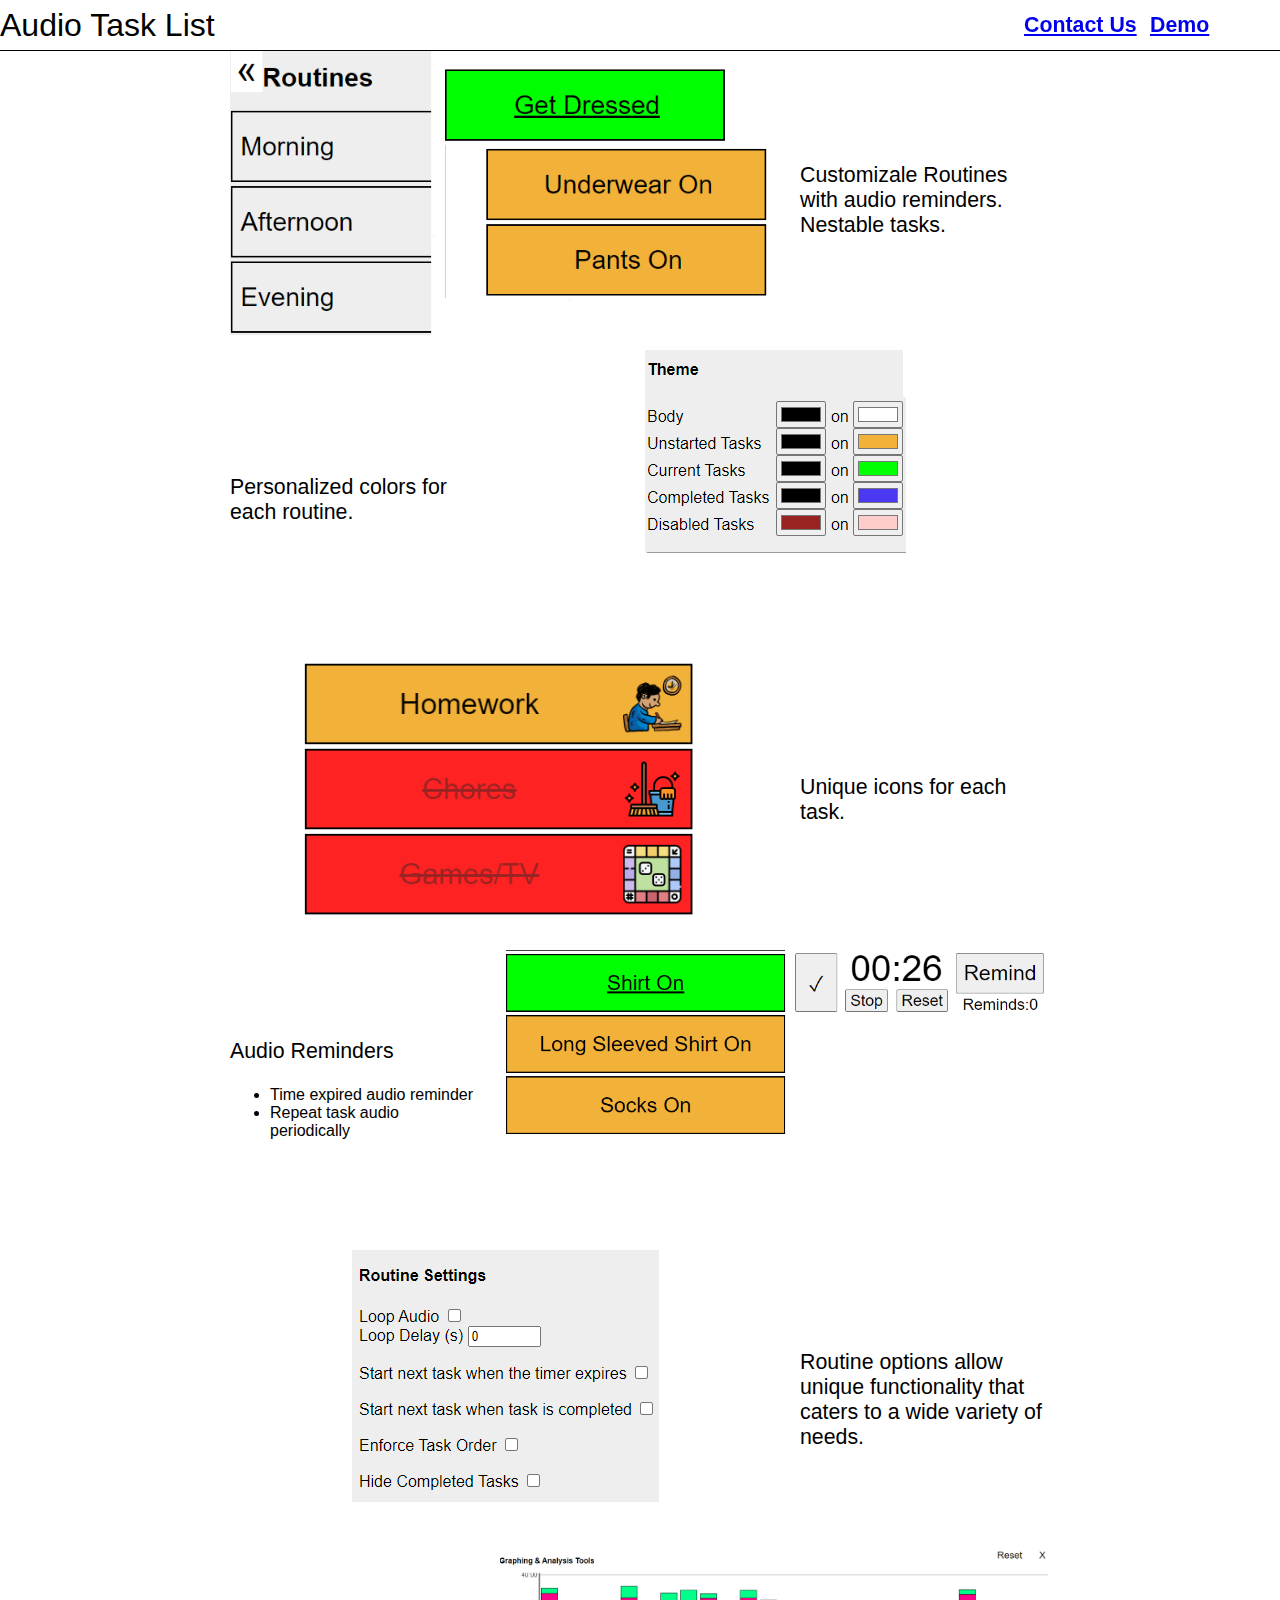
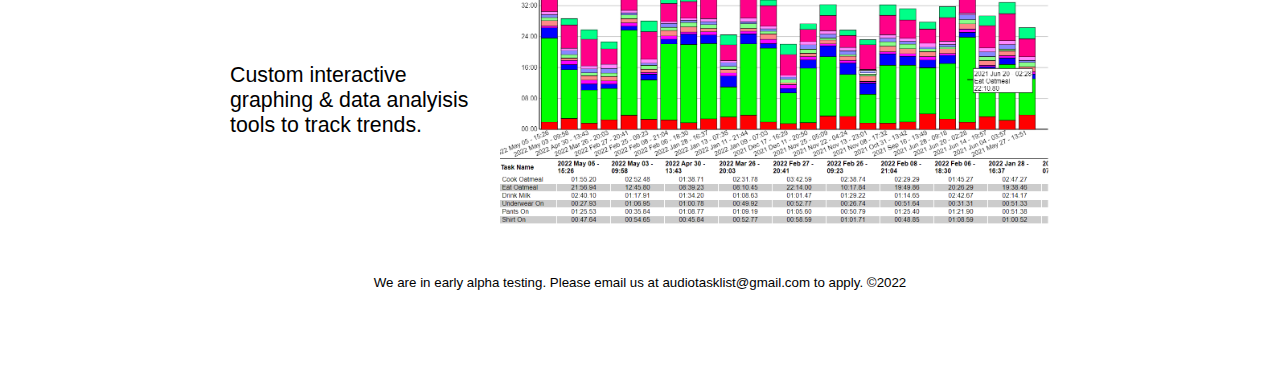
<file: index.html>
<!DOCTYPE html>
<html lang="en">
	<head>
		<meta content="text/html;charset=utf-8" http-equiv="Content-Type"/>
		<link rel="icon" type="image/x-icon" href="favicon.ico"/>
		<title>ATL</title>
		<link rel="stylesheet" type="text/css" href="Style.css"/>
	</head>
	<body>
		<div id="menuBar" class="menuBar">
			<div class="menuItem title">
				Audio Task List
			</div>
			
			<div class="menuItem menuLinksWrapper">
				<div class="menuLink">
					<a href="mailto:audiotasklist@gmail.com">Contact Us</a>
				</div>
				<div class="menuLink">
					<a href="ATL/demo/">Demo</a>
				</div>
			</div>
		</div>
		
		<div class="contentWrapper">
			
			<div class="row">
				<div class="imageBlock">
					<img class="image" src="images/1.png"/>
				</div>
				<div class="textBlock">
					Customizale Routines with audio reminders.
					Nestable tasks.
				</div>
			</div>
			<div class="row">
				<div class="textBlock">
					Personalized colors for each routine.
				</div>
				<div class="imageBlock">
					<img class="image" src="images/2.png"/>
				</div>
			</div>
			
			<div class="row">
				<div class="imageBlock">
					<img class="image" src="images/3.png"/>
				</div>
				<div class="textBlock">
					Unique icons for each task.
				</div>
			</div>
			
			<div class="row">
				<div class="textBlock">
					Audio Reminders
					<ul>
						<li>Time expired audio reminder</li>
						<li>Repeat task audio periodically</li>
					</ul>
				</div>
				<div class="imageBlock">
					<img class="image" src="images/4.png"/>
				</div>
			</div>
			
			<div class="row">
				<div class="imageBlock">
					<img class="image" src="images/5.png"/>
				</div>
				<div class="textBlock">
					Routine options allow unique functionality that caters to a wide variety of needs.
				</div>
			</div>
			
			<div class="row">
				<div class="textBlock ">
					Custom interactive graphing & data analyisis tools to track trends.
				</div>
				<div class="imageBlock">
					<img class="image" src="images/6.png"/>
				</div>
			</div>
		</div>
		<div class="footer">
			We are in early alpha testing. Please email us at audiotasklist@gmail.com to apply.
			©2022
		</div>
	</div>
</body>
</body>
</html>
</file>
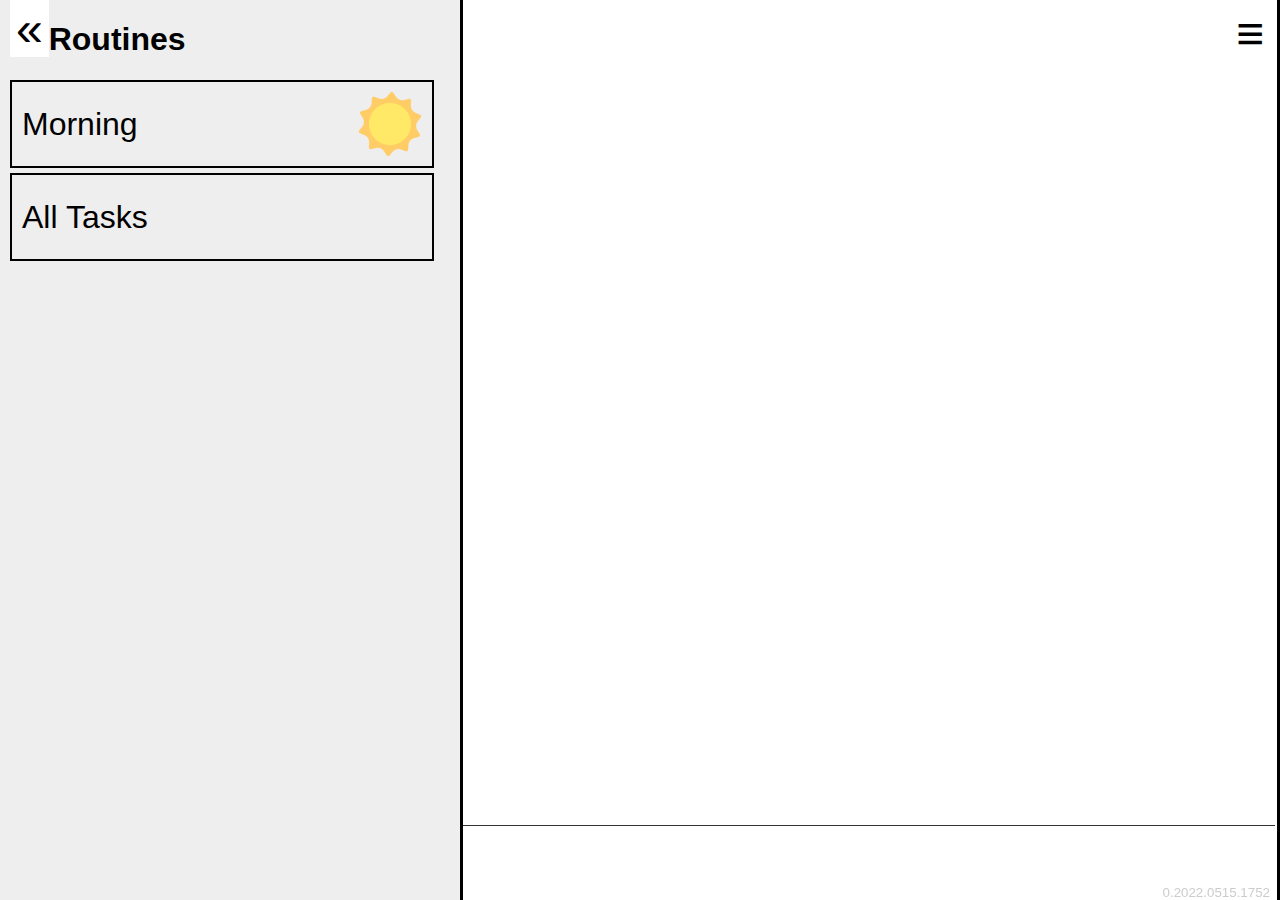
<file: ATL/Caleb/index.html>
<!DOCTYPE html>
<html lang="en">
	<head>
		<title>ATL - Demo</title>
		<meta content="text/html;charset=utf-8" http-equiv="Content-Type"/>
		<link rel="icon" type="image/x-icon" href="../favicon.ico"/>
		<link rel="stylesheet" type="text/css" href="../Base.css"/>
		<script src="customTasks.js"></script>
		<script src="../audiotasklist.js"></script>
		<script src="../graph.js"></script>
		<style>
			.current{}
			.completed{}
			.unstarted{}
			.notAllowed{}
		</style>
	</head>
	<body onresize="resize()" onerror="windowError(message, source, lineno, colno, error)">
		<div id="routineArea" class="routineArea routineAreaExpanded">
			<button id="closeRoutines" class="closeRoutines" onclick="hideRoutines()">«</button>
			<h1>Routines</h1>
			<div id="inProgress" class="hide">
				<button class="inProgress" onclick="restoreInProgress()">Restore Routine In Progress</button>
				<hr/>
			</div>
		</div>
		<div id="rightMenu" class="rightMenu">
			<button id="closeRightMenu" class="closeMenu" onclick="hideRightMenu()">X</button>
			<h4>Theme</h4>
			<div class="colorLabel">Body</div>
			<input id="cContentWrapper" type="color" value="#000000" onchange="changeColor(this, '.contentWrapper')">
			on
			<input id="bgContentWrapper" type="color" value="#FFFFFF" onchange="changeBackgroundColor(this, '.contentWrapper')">
			<br/>
			<div class="colorLabel">Unstarted Tasks</div>
			<input id="cUnstarted" type="color" value="#000000" onchange="changeColor(this, '.unstarted')">
			on
			<input id="bgUnstarted" type="color" value="#F2B138" onchange="changeBackgroundColor(this, '.unstarted')">
			<br/>
			<div class="colorLabel">Current Tasks</div>
			<input id="cCurrent" type="color" value="#000000" onchange="changeColor(this, '.current')">
			on
			<input id="bgCurrent" type="color" value="#00FF00" onchange="changeBackgroundColor(this, '.current')">
			<br/>
			<div class="colorLabel">Completed Tasks</div>
			<input id="cCompleted" type="color" value="#000000" onchange="changeColor(this, '.completed')">
			on
			<input id="bgCompleted" type="color" value="#4B38F2" onchange="changeBackgroundColor(this, '.completed')">
			<br/>
			<div class="colorLabel">Disabled Tasks</div>
			<input id="cNotAllowed" type="color" value="#992222" onchange="changeColor(this, '.notAllowed')">
			on
			<input id="bgNotAllowed" type="color" value="#FFCCCC" onchange="changeBackgroundColor(this, '.notAllowed')">
			<hr/>
			<div id="settingsArea" class="settings hide">
				<hr/>
				<h4>Routine Settings</h4>
				<p>
					<label for="chkLoop">Loop Audio</label>
					<input id="chkLoop" type="checkbox" onchange="loopChange()" />
					<br/>
					<label for="numDelay">Loop Delay (s)</label>
					<input id="numDelay" type="number" min="0" max="600" onchange="loopDelayChange()" />
				</p>
				<p>
					<label for="chkAutoTimer">Start next task when the timer expires</label>
					<input id="chkAutoTimer" type="checkbox" onchange="autoTimerAdvanceChange()" />
				</p>
				<p>
					<label for="chkAutoDone">Start next task when task is completed</label>
					<input id="chkAutoDone" type="checkbox" onchange="autoDoneAdvanceChange()" />
				</p>
				<p>
					<label for="chkOrder">Enforce Task Order</label>
					<input id="chkOrder" type="checkbox" onchange="enforceOrderChange()" />
				</p>
				<p>
					<label for="chkHideComplete">Hide Completed Tasks</label>
					<input id="chkHideComplete" type="checkbox" onchange="hideCompletedChange()" />
				</p>
			</div>
			<hr/>
			<h4>Data Management & Analysis</h4>
			<p style="font-size:10pt;">
				When all tasks in a routine are completed the times and reminders are saved in local storage.
				The local storage can be exported to a text file as a backup in case the browser local storage is deleted.
			</p>
			<p>
				<label for="btnGraph">Graph and Analyze data</label><br/>
				<button id="btnGraph" onclick="showGraphModal()">Analysis Tools</button>
			</p>
			<p>
				<label for="btnExport">Export Local Storage</label><br/>
				<button id="btnExport" onclick="exportClick()">Download Data</button>
			</p>
			<p>
				<label for="import">Import to Local Storage</label><br/>
				<input id="import" type="file" accept=".txt" onchange="importFile(event);"/>
			</p>
			<p>
				<label for="clearStorage">Clear Local Storage</label><br/>
				<button id="clearStorage" onclick="clearStorage();">Clear Stored Data</button>
			</p>
			<p>
				<label for="toggleDiagnostics">Toggle Diagnostics</label><br/>
				<button id="toggleDiagnostics" onclick="displayDiagnostics();">Toggle Diagnostics</button>
			</p>

		</div>
		<button id="toggleRoutines" class="toggleRoutines" onclick="showRoutines()">»</button>
		<button id="rightMenuBtn" class="menuBtn" onclick="showRightMenu()">≡</button>
		<div id="graphModalWrapper" class="graphModalWrapper hide">
			<div id="graphModal" class="graphModal">
				<button id="closeGraphModal" class="closeMenuButton" onclick="hideGraphModal()">X</button>
				<button id="resetGraph" class="resetButton hide" onclick="resetGraphOptions()">Reset</button>
				<div id="saveGraphButtons" class="saveGraphButtons hide">
					<button id="dlGraph" onclick="saveGraphImage()">Save Graph</button>
					<button id="dlTable" onclick="saveGraphTable()">Save Table</button>
				</div>
				<h3>Graphing & Analysis Tools</h3>
				<div  class="modalContent">
					<div id="modalContentWrapper" class="modalContentWrapper fullHeight">
						<div id="modalSideArea" class="graphOptions">
							<div id="graphOptionWrapper" class="graphOptionWrapper">
								<label for="graphType" class="graphLabel">Graph Type</label>
								<select id="graphType" class="graphOption" onchange="selectGraphType(this.value)">
									<option selected disabled hidden>Select Graph Type</option>
									<option value="flame">Flame Graph</option>
									<option value="waterfall">Waterfall Chart</option>
									<option value="pie">Pie Chart</option>
									<option value="time">Completion Time</option>
									<option value="reminders">Reminder Count</option>
									<option value="stackedPercent">Stacked Bar % Time</option>
									<option value="stackedTotal">Stacked Bar Total Time</option>
									<option value="stackedReminders">Stacked Bar Reminders</option>
								</select>
								<div id="graphRoutine" class="graphOptionWrapper hide">
									<label for="selectGraphRoutine" class="graphLabel">Routine</label>
									<select id="selectGraphRoutine" class="graphOption" onchange="onSelectGraphRoutine(this.value)"></select>
								</div>
								<div id="graphInstance" class="graphOptionWrapper hide">
									<label for="ddlYearMonth" class="graphLabel">Year-Month</label>
									<select id="ddlYearMonth" onchange="getMonthInstances(this, event)"></select>
									<div id="selectGraphInstance" class="graphOptionWrapper hide">
										<label for="ddlGraphInstance" class="graphLabel">Instance</label>
										<select id="ddlGraphInstance" class="graphOption" onchange="selectGraphRoutineInstance(this.value)"></select>
									</div>
								</div>
								<div id="graphTotal" class="graphOptionWrapper hide">
									<p>
										<input id="dateFrom" type="date" />-
										<input id="dateTo" type="date" />
									</p>
								</div>
								<div id="generateGraph" class="hide">
									<button class="graphButton" onclick="analyze()">Generate Graph</button>
								</div>
							</div>
							<div id="sideGraphData" class="graphData hide">
								<div id="dataWrapper">
									<table id="graphDataTable" class="graphDataTable">
										<thead id="tableHead" class="tableHead"></thead>
										<tbody id="tableBody" class="tableBody"></tbody>
										<tfoot id="tableFoot" class="tableFoot"></tfoot>
									</table>
								</div>
							</div>
						</div>
						<div id="graphWrapper" class="graphWrapper">
							<canvas id="Graph" class="graph" onmousemove="graphMouseMove(event)" onclick="graphClick(event)"><h1>Graph</h1></canvas>
						</div>
					</div>
					<div id="bottomGraphData" class="bottomGraphData hide">
					</div>
				</div>
			</div>
		</div>
		<div id="wrapper" class="wrapper">
			<div id="topRow" class="topRow">
				<div id="routineName" class="routineName"></div>
			</div>
			<img id="routineImage" class="routineIcon hide" alt="Routine Image" src="../b.png" />
			<div id="content" class="content">
				<div id="taskArea" class="taskArea">
				</div>
				<div id="completedArea" class="completedArea hide">
					<h2>Completed Tasks:</h2>
					<table class="completedTable">
						<thead>
							<tr>
								<th class="completedColHeader" style="width:30px" onclick="sort('taskNum')">#</th>
								<th class="completedColHeader" style="width:200px" onclick="sort('name')">Task</th>
								<th class="completedColHeader" style="width:20px" onclick="sort('duration')">Duration</th>
								<th class="completedColHeader" style="width:20px" onclick="sort('reminders')">Reminders</th>
							</tr>
						</thead>
						<tbody id="completedTable" >
						</tbody>
					</table>
				</div>
				<div id="diagnosticsArea" class="diagnosticsArea hide">
					<textarea id="txtDiagnostics" rows="20" cols="100"></textarea>
				</div>
			</div>
			<div id="floatyButtons" class="floatyButtons hide">
				<button id="btnDone" class="btnDone" onclick="clickDone()">✓</button>
				<div id="timer" class="timer">
					<div id="timerDisplay" class="timerDisplay" onclick="startStop()">00:00</div>
					<button id="startStop" class="timerButton" onclick="startStop()">Start</button>
					<button id="reset" class="timerButton" onclick="resetTimer()">Reset</button>
				</div>
				<div id="remindArea" class="remindArea">
					<button id="btnRemind" class="btnRemind" onclick="remind()">Remind</button>
					<div id="remindDisplay" class="remindDisplay">Reminds:<span id="currentReminds">70</span></div>
				</div>
				<div id="taskImg" class="taskImg hide">
					<img id="currentTaskImg" class="currentTaskImg" alt="Current Task Image" src="../b.png" />
				</div>
			</div>
		</div>
		<div id="footer" class="footer">
			<div id="attribution" class="attribution hide">
				<div id="attributionLinks" class="attributionLinks"></div>
			</div>
			<div id="build" class="build"></div>
		</div>
		<div id="undoArea" class="undoArea hide">
			<button id="undoButton" class="undoButton" onclick="undoLastComplete()">Undo Last Complete</button>
		</div>
		<script>init();</script>
	</body>
</html>
</file>
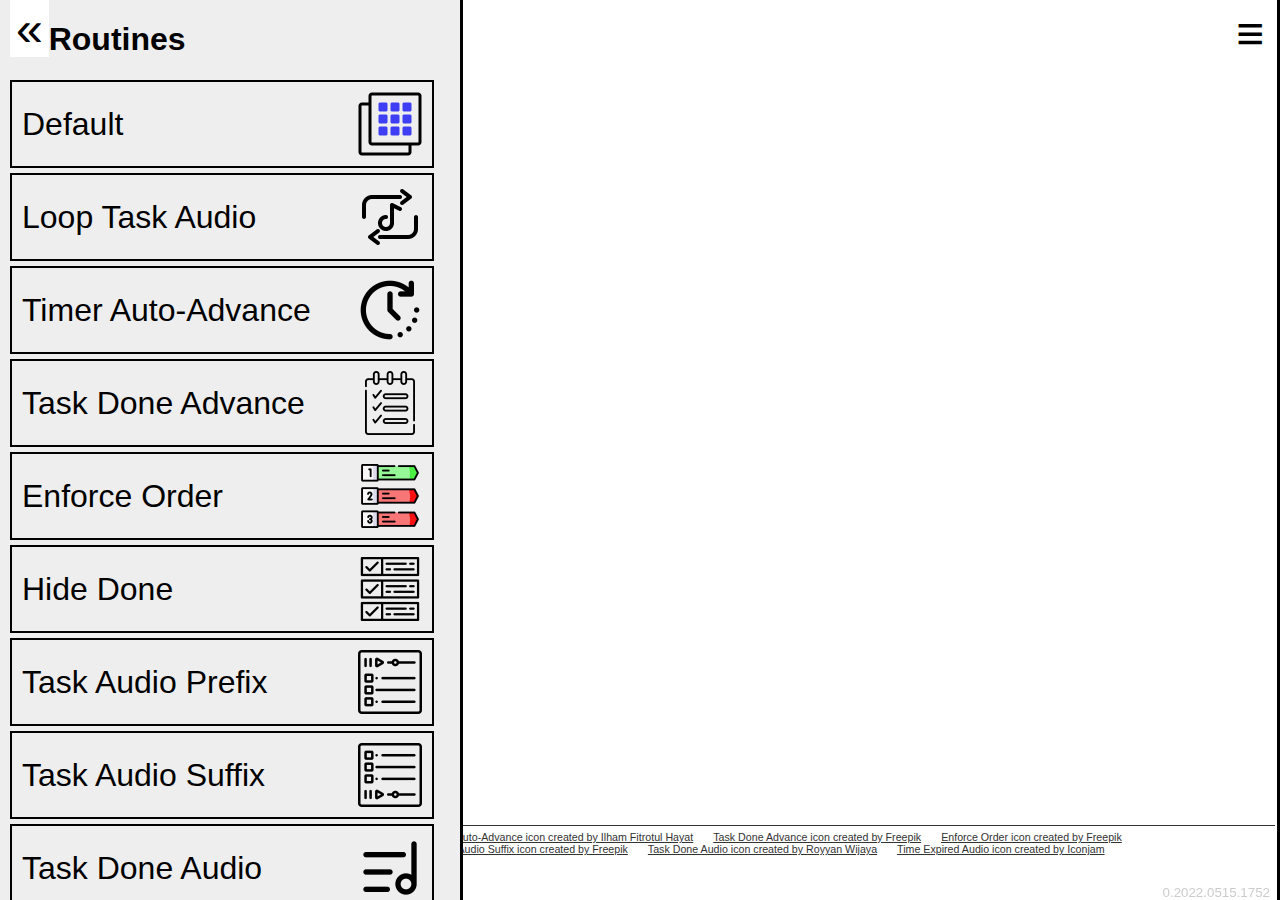
<file: ATL/demo/index.html>
<!DOCTYPE html>
<html lang="en">
	<head>
		<title>ATL - Demo</title>
		<meta content="text/html;charset=utf-8" http-equiv="Content-Type"/>
		<link rel="icon" type="image/x-icon" href="../favicon.ico"/>
		<link rel="stylesheet" type="text/css" href="../Base.css"/>
		<script src="customTasks.js"></script>
		<script src="../audiotasklist.js"></script>
		<script src="../graph.js"></script>
		<script src="../generateData.js"></script>
		<style>
			.current{}
			.completed{}
			.unstarted{}
			.notAllowed{}
		</style>
	</head>
	<body onresize="resize()" onerror="windowError(message, source, lineno, colno, error)">
		<div id="routineArea" class="routineArea routineAreaExpanded">
			<button id="closeRoutines" class="closeRoutines" onclick="hideRoutines()">«</button>
			<h1>Routines</h1>
			<div id="inProgress" class="hide">
				<button class="inProgress" onclick="restoreInProgress()">Restore Routine In Progress</button>
				<hr/>
			</div>
		</div>
		<div id="rightMenu" class="rightMenu">
			<button id="closeRightMenu" class="closeMenu" onclick="hideRightMenu()">X</button>
			<h4>Theme</h4>
			<div class="colorLabel">Body</div>
			<input id="cContentWrapper" type="color" value="#000000" onchange="changeColor(this, '.contentWrapper')">
			on
			<input id="bgContentWrapper" type="color" value="#FFFFFF" onchange="changeBackgroundColor(this, '.contentWrapper')">
			<br/>
			<div class="colorLabel">Unstarted Tasks</div>
			<input id="cUnstarted" type="color" value="#000000" onchange="changeColor(this, '.unstarted')">
			on
			<input id="bgUnstarted" type="color" value="#F2B138" onchange="changeBackgroundColor(this, '.unstarted')">
			<br/>
			<div class="colorLabel">Current Tasks</div>
			<input id="cCurrent" type="color" value="#000000" onchange="changeColor(this, '.current')">
			on
			<input id="bgCurrent" type="color" value="#00FF00" onchange="changeBackgroundColor(this, '.current')">
			<br/>
			<div class="colorLabel">Completed Tasks</div>
			<input id="cCompleted" type="color" value="#000000" onchange="changeColor(this, '.completed')">
			on
			<input id="bgCompleted" type="color" value="#4B38F2" onchange="changeBackgroundColor(this, '.completed')">
			<br/>
			<div class="colorLabel">Disabled Tasks</div>
			<input id="cNotAllowed" type="color" value="#992222" onchange="changeColor(this, '.notAllowed')">
			on
			<input id="bgNotAllowed" type="color" value="#FFCCCC" onchange="changeBackgroundColor(this, '.notAllowed')">
			<hr/>
			<div id="settingsArea" class="settings hide">
				<hr/>
				<h4>Routine Settings</h4>
				<p>
					<label for="chkLoop">Loop Audio</label>
					<input id="chkLoop" type="checkbox" onchange="loopChange()" />
					<br/>
					<label for="numDelay">Loop Delay (s)</label>
					<input id="numDelay" type="number" min="0" max="600" onchange="loopDelayChange()" />
				</p>
				<p>
					<label for="chkAutoTimer">Start next task when the timer expires</label>
					<input id="chkAutoTimer" type="checkbox" onchange="autoTimerAdvanceChange()" />
				</p>
				<p>
					<label for="chkAutoDone">Start next task when task is completed</label>
					<input id="chkAutoDone" type="checkbox" onchange="autoDoneAdvanceChange()" />
				</p>
				<p>
					<label for="chkOrder">Enforce Task Order</label>
					<input id="chkOrder" type="checkbox" onchange="enforceOrderChange()" />
				</p>
				<p>
					<label for="chkHideComplete">Hide Completed Tasks</label>
					<input id="chkHideComplete" type="checkbox" onchange="hideCompletedChange()" />
				</p>
			</div>
			<hr/>
			<h4>Data Management & Analysis</h4>
			<p style="font-size:10pt;">
				When all tasks in a routine are completed the times and reminders are saved in local storage.
				The local storage can be exported to a text file as a backup in case the browser local storage is deleted.
			</p>
			<p>
				<label for="btnGraph">Graph and Analyze data</label><br/>
				<button id="btnGraph" onclick="showGraphModal()">Analysis Tools</button>
			</p>
			<p>
				<label for="btnExport">Export Local Storage</label><br/>
				<button id="btnExport" onclick="exportClick()">Download Data</button>
			</p>
			<p>
				<label for="import">Import to Local Storage</label><br/>
				<input id="import" type="file" accept=".txt" onchange="importFile(event);"/>
			</p>
			<p>
				<label for="clearStorage">Clear Local Storage</label><br/>
				<button id="clearStorage" onclick="clearStorage();">Clear Stored Data</button>
			</p>
			<p>
				<label for="toggleDiagnostics">Toggle Diagnostics</label><br/>
				<button id="toggleDiagnostics" onclick="displayDiagnostics();">Toggle Diagnostics</button>
			</p>

		</div>
		<button id="toggleRoutines" class="toggleRoutines" onclick="showRoutines()">»</button>
		<button id="rightMenuBtn" class="menuBtn" onclick="showRightMenu()">≡</button>
		<div id="graphModalWrapper" class="graphModalWrapper hide">
			<div id="graphModal" class="graphModal">
				<button id="closeGraphModal" class="closeMenuButton" onclick="hideGraphModal()">X</button>
				<button id="resetGraph" class="resetButton hide" onclick="resetGraphOptions()">Reset</button>
				<div id="saveGraphButtons" class="saveGraphButtons hide">
					<button id="dlGraph" onclick="saveGraphImage()">Save Graph</button>
					<button id="dlTable" onclick="saveGraphTable()">Save Table</button>
				</div>
				<h3>Graphing & Analysis Tools</h3>
				<button onclick="generateDummyData(this)">Generate Dummy Data for Graphing & Analysis (Might take a minute, please be patient)</button>
				<div  class="modalContent">
					<div id="modalContentWrapper" class="modalContentWrapper fullHeight">
						<div id="modalSideArea" class="graphOptions">
							<div id="graphOptionWrapper" class="graphOptionWrapper">
								<label for="graphType" class="graphLabel">Graph Type</label>
								<select id="graphType" class="graphOption" onchange="selectGraphType(this.value)">
									<option selected disabled hidden>Select Graph Type</option>
									<option value="flame">Flame Graph</option>
									<option value="waterfall">Waterfall Chart</option>
									<option value="pie">Pie Chart</option>
									<option value="time">Completion Time</option>
									<option value="reminders">Reminder Count</option>
									<option value="stackedPercent">Stacked Bar % Time</option>
									<option value="stackedTotal">Stacked Bar Total Time</option>
									<option value="stackedReminders">Stacked Bar Reminders</option>
								</select>
								<div id="graphRoutine" class="graphOptionWrapper hide">
									<label for="selectGraphRoutine" class="graphLabel">Routine</label>
									<select id="selectGraphRoutine" class="graphOption" onchange="onSelectGraphRoutine(this.value)"></select>
								</div>
								<div id="graphInstance" class="graphOptionWrapper hide">
									<label for="ddlYearMonth" class="graphLabel">Year-Month</label>
									<select id="ddlYearMonth" onchange="getMonthInstances(this, event)"></select>
									<div id="selectGraphInstance" class="graphOptionWrapper hide">
										<label for="ddlGraphInstance" class="graphLabel">Instance</label>
										<select id="ddlGraphInstance" class="graphOption" onchange="selectGraphRoutineInstance(this.value)"></select>
									</div>
								</div>
								<div id="graphTotal" class="graphOptionWrapper hide">
									<p>
										<input id="dateFrom" type="date" />-
										<input id="dateTo" type="date" />
									</p>
								</div>
								<div id="generateGraph" class="hide">
									<button class="graphButton" onclick="analyze()">Generate Graph</button>
								</div>
							</div>
							<div id="sideGraphData" class="graphData hide">
								<div id="dataWrapper">
									<table id="graphDataTable" class="graphDataTable">
										<thead id="tableHead" class="tableHead"></thead>
										<tbody id="tableBody" class="tableBody"></tbody>
										<tfoot id="tableFoot" class="tableFoot"></tfoot>
									</table>
								</div>
							</div>
						</div>
						<div id="graphWrapper" class="graphWrapper">
							<canvas id="Graph" class="graph" onmousemove="graphMouseMove(event)" onclick="graphClick(event)"><h1>Graph</h1></canvas>
						</div>
					</div>
					<div id="bottomGraphData" class="bottomGraphData hide">
					</div>
				</div>
			</div>
		</div>
		<div id="wrapper" class="wrapper">
			<div id="topRow" class="topRow">
				<div id="routineName" class="routineName"></div>
			</div>
			<img id="routineImage" class="routineIcon hide" alt="Routine Image" src="../b.png" />
			<div id="content" class="content">
				<div id="taskArea" class="taskArea">
				</div>
				<div id="completedArea" class="completedArea hide">
					<h2>Completed Tasks:</h2>
					<table class="completedTable">
						<thead>
							<tr>
								<th class="completedColHeader" style="width:30px" onclick="sort('taskNum')">#</th>
								<th class="completedColHeader" style="width:200px" onclick="sort('name')">Task</th>
								<th class="completedColHeader" style="width:20px" onclick="sort('duration')">Duration</th>
								<th class="completedColHeader" style="width:20px" onclick="sort('reminders')">Reminders</th>
							</tr>
						</thead>
						<tbody id="completedTable" >
						</tbody>
					</table>
				</div>
				<div id="diagnosticsArea" class="diagnosticsArea hide">
					<textarea id="txtDiagnostics" rows="20" cols="100"></textarea>
				</div>
			</div>
			<div id="floatyButtons" class="floatyButtons hide">
				<button id="btnDone" class="btnDone" onclick="clickDone()">✓</button>
				<div id="timer" class="timer">
					<div id="timerDisplay" class="timerDisplay" onclick="startStop()">00:00</div>
					<button id="startStop" class="timerButton" onclick="startStop()">Start</button>
					<button id="reset" class="timerButton" onclick="resetTimer()">Reset</button>
				</div>
				<div id="remindArea" class="remindArea">
					<button id="btnRemind" class="btnRemind" onclick="remind()">Remind</button>
					<div id="remindDisplay" class="remindDisplay">Reminds:<span id="currentReminds">70</span></div>
				</div>
				<div id="taskImg" class="taskImg hide">
					<img id="currentTaskImg" class="currentTaskImg" alt="Current Task Image" src="../b.png" />
				</div>
			</div>
		</div>
		<div id="footer" class="footer">
			<div id="attribution" class="attribution hide">
				<div id="attributionLinks" class="attributionLinks">
				</div>
			</div>
			<div id="build" class="build"></div>
		</div>
		<div id="undoArea" class="undoArea hide">
			<button id="undoButton" class="undoButton" onclick="undoLastComplete()">Undo Last Complete</button>
		</div>
		<script>init();</script>
	</body>
</html>
</file>
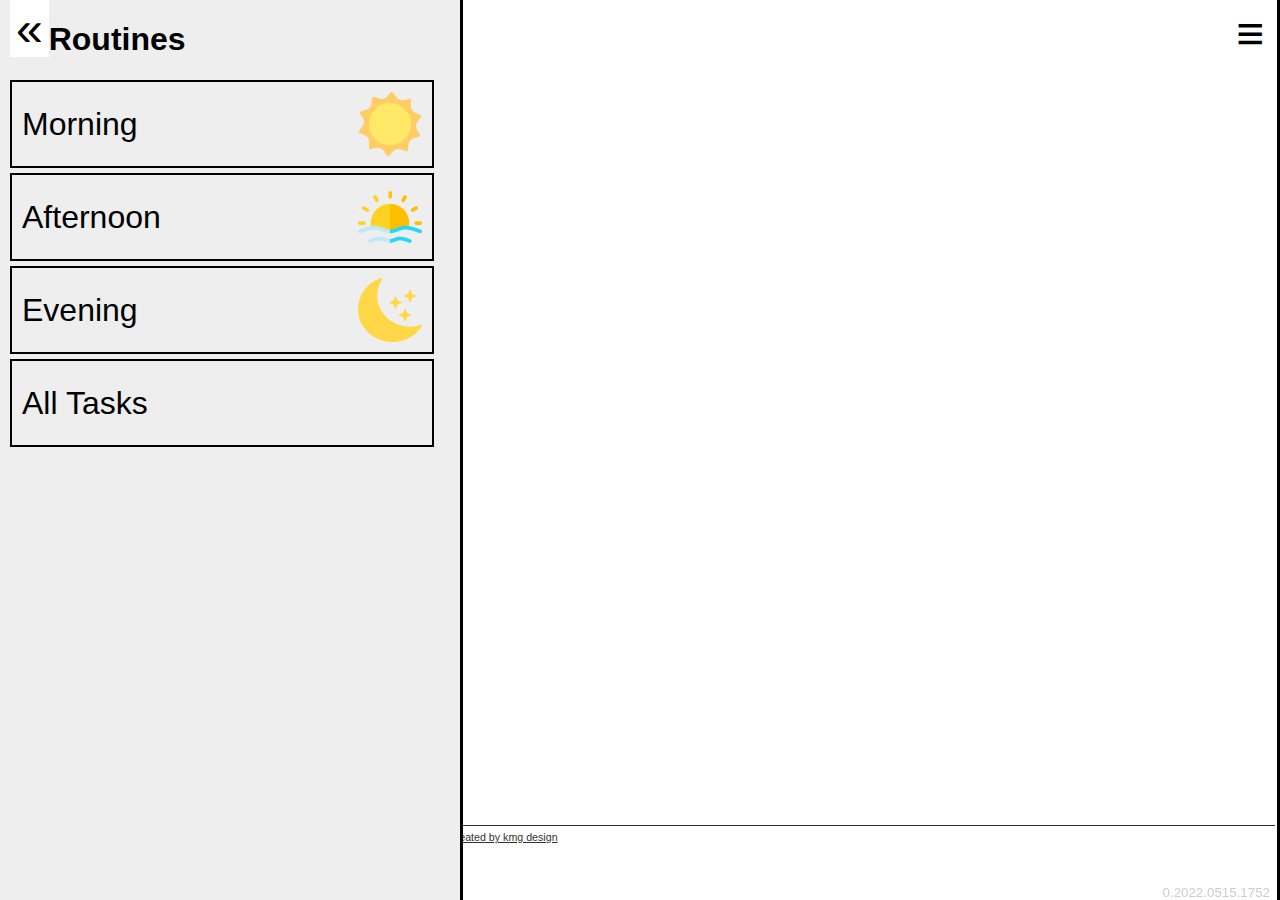
<file: ATL/Isaiah/index.html>
<!DOCTYPE html>
<html lang="en">
	<head>
		<title>ATL - Demo</title>
		<meta content="text/html;charset=utf-8" http-equiv="Content-Type"/>
		<link rel="icon" type="image/x-icon" href="../favicon.ico"/>
		<link rel="stylesheet" type="text/css" href="../Base.css"/>
		<script src="customTasks.js"></script>
		<script src="../audiotasklist.js"></script>
		<script src="../graph.js"></script>
		<style>
			.current{}
			.completed{}
			.unstarted{}
			.notAllowed{}
		</style>
	</head>
	<body onresize="resize()" onerror="windowError(message, source, lineno, colno, error)">
		<div id="routineArea" class="routineArea routineAreaExpanded">
			<button id="closeRoutines" class="closeRoutines" onclick="hideRoutines()">«</button>
			<h1>Routines</h1>
			<div id="inProgress" class="hide">
				<button class="inProgress" onclick="restoreInProgress()">Restore Routine In Progress</button>
				<hr/>
			</div>
		</div>
		<div id="rightMenu" class="rightMenu">
			<button id="closeRightMenu" class="closeMenu" onclick="hideRightMenu()">X</button>
			<h4>Theme</h4>
			<div class="colorLabel">Body</div>
			<input id="cContentWrapper" type="color" value="#000000" onchange="changeColor(this, '.contentWrapper')">
			on
			<input id="bgContentWrapper" type="color" value="#FFFFFF" onchange="changeBackgroundColor(this, '.contentWrapper')">
			<br/>
			<div class="colorLabel">Unstarted Tasks</div>
			<input id="cUnstarted" type="color" value="#000000" onchange="changeColor(this, '.unstarted')">
			on
			<input id="bgUnstarted" type="color" value="#F2B138" onchange="changeBackgroundColor(this, '.unstarted')">
			<br/>
			<div class="colorLabel">Current Tasks</div>
			<input id="cCurrent" type="color" value="#000000" onchange="changeColor(this, '.current')">
			on
			<input id="bgCurrent" type="color" value="#00FF00" onchange="changeBackgroundColor(this, '.current')">
			<br/>
			<div class="colorLabel">Completed Tasks</div>
			<input id="cCompleted" type="color" value="#000000" onchange="changeColor(this, '.completed')">
			on
			<input id="bgCompleted" type="color" value="#4B38F2" onchange="changeBackgroundColor(this, '.completed')">
			<br/>
			<div class="colorLabel">Disabled Tasks</div>
			<input id="cNotAllowed" type="color" value="#992222" onchange="changeColor(this, '.notAllowed')">
			on
			<input id="bgNotAllowed" type="color" value="#FFCCCC" onchange="changeBackgroundColor(this, '.notAllowed')">
			<hr/>
			<div id="settingsArea" class="settings hide">
				<hr/>
				<h4>Routine Settings</h4>
				<p>
					<label for="chkLoop">Loop Audio</label>
					<input id="chkLoop" type="checkbox" onchange="loopChange()" />
					<br/>
					<label for="numDelay">Loop Delay (s)</label>
					<input id="numDelay" type="number" min="0" max="600" onchange="loopDelayChange()" />
				</p>
				<p>
					<label for="chkAutoTimer">Start next task when the timer expires</label>
					<input id="chkAutoTimer" type="checkbox" onchange="autoTimerAdvanceChange()" />
				</p>
				<p>
					<label for="chkAutoDone">Start next task when task is completed</label>
					<input id="chkAutoDone" type="checkbox" onchange="autoDoneAdvanceChange()" />
				</p>
				<p>
					<label for="chkOrder">Enforce Task Order</label>
					<input id="chkOrder" type="checkbox" onchange="enforceOrderChange()" />
				</p>
				<p>
					<label for="chkHideComplete">Hide Completed Tasks</label>
					<input id="chkHideComplete" type="checkbox" onchange="hideCompletedChange()" />
				</p>
			</div>
			<hr/>
			<h4>Data Management & Analysis</h4>
			<p style="font-size:10pt;">
				When all tasks in a routine are completed the times and reminders are saved in local storage.
				The local storage can be exported to a text file as a backup in case the browser local storage is deleted.
			</p>
			<p>
				<label for="btnGraph">Graph and Analyze data</label><br/>
				<button id="btnGraph" onclick="showGraphModal()">Analysis Tools</button>
			</p>
			<p>
				<label for="btnExport">Export Local Storage</label><br/>
				<button id="btnExport" onclick="exportClick()">Download Data</button>
			</p>
			<p>
				<label for="import">Import to Local Storage</label><br/>
				<input id="import" type="file" accept=".txt" onchange="importFile(event);"/>
			</p>
			<p>
				<label for="clearStorage">Clear Local Storage</label><br/>
				<button id="clearStorage" onclick="clearStorage();">Clear Stored Data</button>
			</p>
			<p>
				<label for="toggleDiagnostics">Toggle Diagnostics</label><br/>
				<button id="toggleDiagnostics" onclick="displayDiagnostics();">Toggle Diagnostics</button>
			</p>

		</div>
		<button id="toggleRoutines" class="toggleRoutines" onclick="showRoutines()">»</button>
		<button id="rightMenuBtn" class="menuBtn" onclick="showRightMenu()">≡</button>
		<div id="graphModalWrapper" class="graphModalWrapper hide">
			<div id="graphModal" class="graphModal">
				<button id="closeGraphModal" class="closeMenuButton" onclick="hideGraphModal()">X</button>
				<button id="resetGraph" class="resetButton hide" onclick="resetGraphOptions()">Reset</button>
				<div id="saveGraphButtons" class="saveGraphButtons hide">
					<button id="dlGraph" onclick="saveGraphImage()">Save Graph</button>
					<button id="dlTable" onclick="saveGraphTable()">Save Table</button>
				</div>
				<h3>Graphing & Analysis Tools</h3>
				<div  class="modalContent">
					<div id="modalContentWrapper" class="modalContentWrapper fullHeight">
						<div id="modalSideArea" class="graphOptions">
							<div id="graphOptionWrapper" class="graphOptionWrapper">
								<label for="graphType" class="graphLabel">Graph Type</label>
								<select id="graphType" class="graphOption" onchange="selectGraphType(this.value)">
									<option selected disabled hidden>Select Graph Type</option>
									<option value="flame">Flame Graph</option>
									<option value="waterfall">Waterfall Chart</option>
									<option value="pie">Pie Chart</option>
									<option value="time">Completion Time</option>
									<option value="reminders">Reminder Count</option>
									<option value="stackedPercent">Stacked Bar % Time</option>
									<option value="stackedTotal">Stacked Bar Total Time</option>
									<option value="stackedReminders">Stacked Bar Reminders</option>
								</select>
								<div id="graphRoutine" class="graphOptionWrapper hide">
									<label for="selectGraphRoutine" class="graphLabel">Routine</label>
									<select id="selectGraphRoutine" class="graphOption" onchange="onSelectGraphRoutine(this.value)"></select>
								</div>
								<div id="graphInstance" class="graphOptionWrapper hide">
									<label for="ddlYearMonth" class="graphLabel">Year-Month</label>
									<select id="ddlYearMonth" onchange="getMonthInstances(this, event)"></select>
									<div id="selectGraphInstance" class="graphOptionWrapper hide">
										<label for="ddlGraphInstance" class="graphLabel">Instance</label>
										<select id="ddlGraphInstance" class="graphOption" onchange="selectGraphRoutineInstance(this.value)"></select>
									</div>
								</div>
								<div id="graphTotal" class="graphOptionWrapper hide">
									<p>
										<input id="dateFrom" type="date" />-
										<input id="dateTo" type="date" />
									</p>
								</div>
								<div id="generateGraph" class="hide">
									<button class="graphButton" onclick="analyze()">Generate Graph</button>
								</div>
							</div>
							<div id="sideGraphData" class="graphData hide">
								<div id="dataWrapper">
									<table id="graphDataTable" class="graphDataTable">
										<thead id="tableHead" class="tableHead"></thead>
										<tbody id="tableBody" class="tableBody"></tbody>
										<tfoot id="tableFoot" class="tableFoot"></tfoot>
									</table>
								</div>
							</div>
						</div>
						<div id="graphWrapper" class="graphWrapper">
							<canvas id="Graph" class="graph" onmousemove="graphMouseMove(event)" onclick="graphClick(event)"><h1>Graph</h1></canvas>
						</div>
					</div>
					<div id="bottomGraphData" class="bottomGraphData hide">
					</div>
				</div>
			</div>
		</div>
		<div id="wrapper" class="wrapper">
			<div id="topRow" class="topRow">
				<div id="routineName" class="routineName"></div>
			</div>
			<img id="routineImage" class="routineIcon hide" alt="Routine Image" src="../b.png" />
			<div id="content" class="content">
				<div id="taskArea" class="taskArea">
				</div>
				<div id="completedArea" class="completedArea hide">
					<h2>Completed Tasks:</h2>
					<table class="completedTable">
						<thead>
							<tr>
								<th class="completedColHeader" style="width:30px" onclick="sort('taskNum')">#</th>
								<th class="completedColHeader" style="width:200px" onclick="sort('name')">Task</th>
								<th class="completedColHeader" style="width:20px" onclick="sort('duration')">Duration</th>
								<th class="completedColHeader" style="width:20px" onclick="sort('reminders')">Reminders</th>
							</tr>
						</thead>
						<tbody id="completedTable" >
						</tbody>
					</table>
				</div>
				<div id="diagnosticsArea" class="diagnosticsArea hide">
					<textarea id="txtDiagnostics" rows="20" cols="100"></textarea>
				</div>
			</div>
			<div id="floatyButtons" class="floatyButtons hide">
				<button id="btnDone" class="btnDone" onclick="clickDone()">✓</button>
				<div id="timer" class="timer">
					<div id="timerDisplay" class="timerDisplay" onclick="startStop()">00:00</div>
					<button id="startStop" class="timerButton" onclick="startStop()">Start</button>
					<button id="reset" class="timerButton" onclick="resetTimer()">Reset</button>
				</div>
				<div id="remindArea" class="remindArea">
					<button id="btnRemind" class="btnRemind" onclick="remind()">Remind</button>
					<div id="remindDisplay" class="remindDisplay">Reminds:<span id="currentReminds">70</span></div>
				</div>
				<div id="taskImg" class="taskImg hide">
					<img id="currentTaskImg" class="currentTaskImg" alt="Current Task Image" src="../b.png" />
				</div>
			</div>
		</div>
		<div id="footer" class="footer">
			<div id="attribution" class="attribution hide">
				<div id="attributionLinks" class="attributionLinks"></div>
			</div>
			<div id="build" class="build"></div>
		</div>
		<div id="undoArea" class="undoArea hide">
			<button id="undoButton" class="undoButton" onclick="undoLastComplete()">Undo Last Complete</button>
		</div>
		<script>init();</script>
	</body>
</html>
</file>
<file: Style.css>
body {
	margin:0;
	font-family:sans-serif;
	font-size:16pt;
}

a {
	font-weight:bold;
	margin:5px 0;
}

li{
	font-size:12pt;
}

.menuBar{
	position:fixed;
	top:0;
	left:0;
	right:0;
	height:50px;
	min-height:50px;
	display:flex;
	background-color:#FFFFFF;
	border-bottom:solid 1px #000000;
}

.menuItem{
	line-height:50px;
}

.menuLinksWrapper{
	position:fixed;
	right:10px;
}
.menuLink{
	width:120px;
	display:inline-block;
}

.title{
	font-size:24pt;
	width:33%;
}

.contentWrapper{
	padding-top:50px;
	margin:0 auto;
}

.rowWrapper {
	margin:0 auto;
	border-bottom:solid 1px #999;
}

.row{
	height:300px;
	min-height:300px;
	display:flex;
	flex-direction:row;
	justify-content:center;
}

.imageBlock {
	width:550px;
	height:300px;
	padding:0 10px;
	text-align:center;
	line-height:300px;
}

.image{
	max-width:550px;
	max-height:300px;
}

.textBlock{
	width:250px;
	height:300px;
	padding:0 10px;
	display:flex;
	flex-direction:column;
	justify-content:center;
}

.footer{
	padding:25px 10px;
	font-size:10pt;
	text-align:center;
}
</file>
<file: ATL/Base.css>
html, body {
	margin:0;
	padding:0;
	font-family:sans-serif;
	min-height:100%;
	height:100%;
	width:99%;
}

select {
	width:150px;
}

.wrapper{
  min-height: 100%;
  margin-bottom:-75px;
}

.obd{
	display:flex;
	flex-wrap:wrap;
}
.content{
	height:100%;
	width:100%;
	padding-bottom:75px;
	overflow:hidden;
	overflow-y:auto;
}

.footer{
	background-color:#FFFFFF;
	min-height:75px;
}

.build{
	position:fixed;
	bottom:0;
	right:10px;
	color:#CCC;
	font-size:10pt;
}

.taskArea{
	padding-left:50px;	
	padding-right:400px;
	padding-bottom:10px;
	display:block;
}

.completedArea{
	display:block;
	padding-left:50px;
	padding-bottom:10px;
}
.completedTable{
	text-align:center;
}

.rightMenu {
	position:fixed;
	right:-310px;
	width:300px;
	top:0;
	border-left:solid 3px #000;
	height:100%;
	padding: 0 0 0 10px;
	margin: 0 0 0 10px;
	z-index:100;
	background-color:#EEE;
	transition: right .5s;
	overflow:hidden;
	overflow-y:auto;
}

.rightMenuExpanded {
	right:0px;
}

.routineArea{
	position:fixed;
	left:-460px;
	top:0;
	width: 450px;
	min-width:450px;
	border-right:solid 3px #000;
	height:100%;
	padding: 0 0 0 10px;
	margin:0;
	z-index:100;
	background-color:#EEE;
	overflow-y:auto;
	transition: left .5s;
}

.routineAreaExpanded {
	left:0;
}

.routine {
	display:block;
	font-size:24pt;
	min-height:64px;
	line-height:64px;
	width:400px;
	padding:10px;
	margin: 5px 0;
	cursor: pointer;
	border:solid 2px #000;
}

.inProgress{
	display:block;
	font-size:24pt;
	width:424px;
	padding:10px;
	margin: 5px 0;
	cursor: pointer;
	border:solid 2px #000;
}

.routineText{
	line-height:64px;
}

.task {
	display:block;
	font-size:24pt;
	height:64px;
	line-height:64px;
	width:400px;
	padding:10px;
	margin: 5px 0;
	cursor: pointer;
	text-align:center;
	border:solid 2px #000;
}

.taskText{
	line-height:64px;
}

.btnIcon{
	height:64px;
	width:64px;
	float:right;
}

.toggleRoutines {
	font-size: 36pt;
	position:fixed;
	top:5px;
	left:10px;
	border:none;
	background-color: #FFF;
	z-index:10;
}

.menuBtn{
	font-size: 36pt;
	position:fixed;
	top:5px;
	right:10px;
	border:none;
	background-color: #FFF;
	z-index:10;
}

.closeMenu{
	float:right;
	font-size: 36pt;
	border:none;
	background-color: #FFF;
}

.closeRoutines{
	float:left;
	font-size: 36pt;
	border:none;
	background-color: #FFF;
}

.current{
	background-color:#0F0;
	text-decoration:underline;
}

.completed{
	background-color:#4b38f2;
	text-decoration:line-through;
	cursor:not-allowed;
}

.unstarted{
	background-color:#f2b138;
}

.subtaskDiv {
	padding-left:50px;
	border-left:1px solid #CCC;
	overflow:hidden;
	transform-origin:top left;
	max-height: 0;
	transition: max-height .5s;
}

.topRow{
	width:100%;
	text-align:center;
}

.routineName {
	font-size:36pt;
	min-height:60px;
	display:inline-block;
	vertical-align:top;
}

.undoArea{
	position:absolute;
	top:64px;
	right:25px;
	width: 175px;
}
.undoButton{
	font-size:24pt;
}

.routineIcon{
	z-index:-1;
    opacity: 0.4;
    width: auto;
    height: 60%;
	right:25px;
	
	position: fixed;
	top: 50%;
	transform: translateY(-50%);
}
.floatyButtons{
	position: absolute;
	display:flex;
	flex-flow:wrap;
	min-width: 390px;
	width:390px;
	background-color:#FFF;
}

.timer{
	min-width:170px;
	height:80px;
	text-align:center;
}

.timerDisplay {
	font-size:42pt;
	cursor: pointer;
	margin-top:-10px;
}

.timerButton {
	font-size:18pt;
	margin:0px 4px;
	cursor: pointer;
}

.btnDone{
	font-size:24pt;
	padding:10px;
	margin: 0 5px;
	min-width: 64px;
	height:89px;
	cursor: pointer;
}

.remindArea {
	font-size:18pt;
	min-width:135px;
	margin: 0 5px;
}

.colorLabel{
	width:125px;
	display:inline-block;
}

.btnRemind{
	font-size:24pt;
	padding:10px;
	cursor: pointer;
}

.remindDisplay{
	text-align:center;
	padding-top:3px;
}
.taskImg{
	margin: 0 auto;
	background:#FFFFFF;
}
.currentTaskImg{
	opacity:0.5;
	width:300px;
	height:300px;
}

.completedColHeader{
	cursor:pointer;
}

.notAllowed{
	cursor:not-allowed;
	background-color:#F22;
	text-decoration:line-through;
	color:#922;
}

.graphModalWrapper{
	position:fixed;
	top:0;
	bottom:0;
	left:0;
	right:0;
	background-color:#0003;
	z-index:100;
}

.graphModal{
	position:fixed;
	top:5%;
	bottom:5%;
	left:5%;
	right:5%;
	background-color:#FFF;
	padding:10px;
	border-radius:10px;
}

.closeMenuButton{
	cursor:pointer;
	float:right;
	font-size: 18pt;
	border:none;
	background-color: #FFF;
}

.resetButton{
	cursor:pointer;
	float:right;
	font-size: 18pt;
	border:none;
	background-color: #FFF;
	margin-right:30px;
}

.graphOptions{
	min-width:300px;
	height:100%;
	border-right:solid 1px #000;
	text-align:center;
}

.graphOptionWrapper{
	margin: 10px 0px;
}

.graphLabel{
	width:100px;
	text-align:right;
}

.graphOptionWrapper > label{
	width:100px;
	display:inline-block;
}

.graphOption{
	width:50%;
}

.graphData{
	overflow-y: auto;
    height: calc(100% - 130px);
	font-size: 10pt;
}

.saveGraphButtons{
    position: fixed;
    right: 5%;
    bottom: 0;
    background-color: #FFF;
    padding: 5px;
    border: 1px solid #333;
    border-radius: 5px;
}

.tableBody>tr:nth-child(even){
	background-color:#CCC;
}

.dataCell{
	text-align:center;
}

.textCell{
	text-align:left;
	min-width:130px;
}

.graphButton{
	width:calc(100px + 50%);
	height:50px;
	font-size:14pt;
}

.modalContent{
	height:calc(100% - 50px);
}

.fullHeight{
	height:99%;
}
.partialHeight{
	height:60%;
	width:100%;
	margin:0 auto;
}

.modalContentWrapper{
	display:flex;
}

.graphWrapper{
	width:100%;
	height:100%;
}

.graph{
	width:100%;
	height:100%;
}

.tableBody > tr > td {
	padding:0 5px;
}

.bottomGraphData{
	border-top:solid 1px #000;
	overflow:auto;
	height:39%;
}

.attribution{
	width:100%;
	border-top:solid 1px #333;
	min-width:100%;
	bottom:0;
	padding: 5px 10px;
	font-size:8pt;
	color:#333;
	background-color:#FFFFFF;
}

.attributionLinks{
	display:inline-block;
}

.attributionLinks a{
	color:#333;
	display:inline-block;
	padding:0 10px;
}

.hide{
	display:none;
}
</file>
